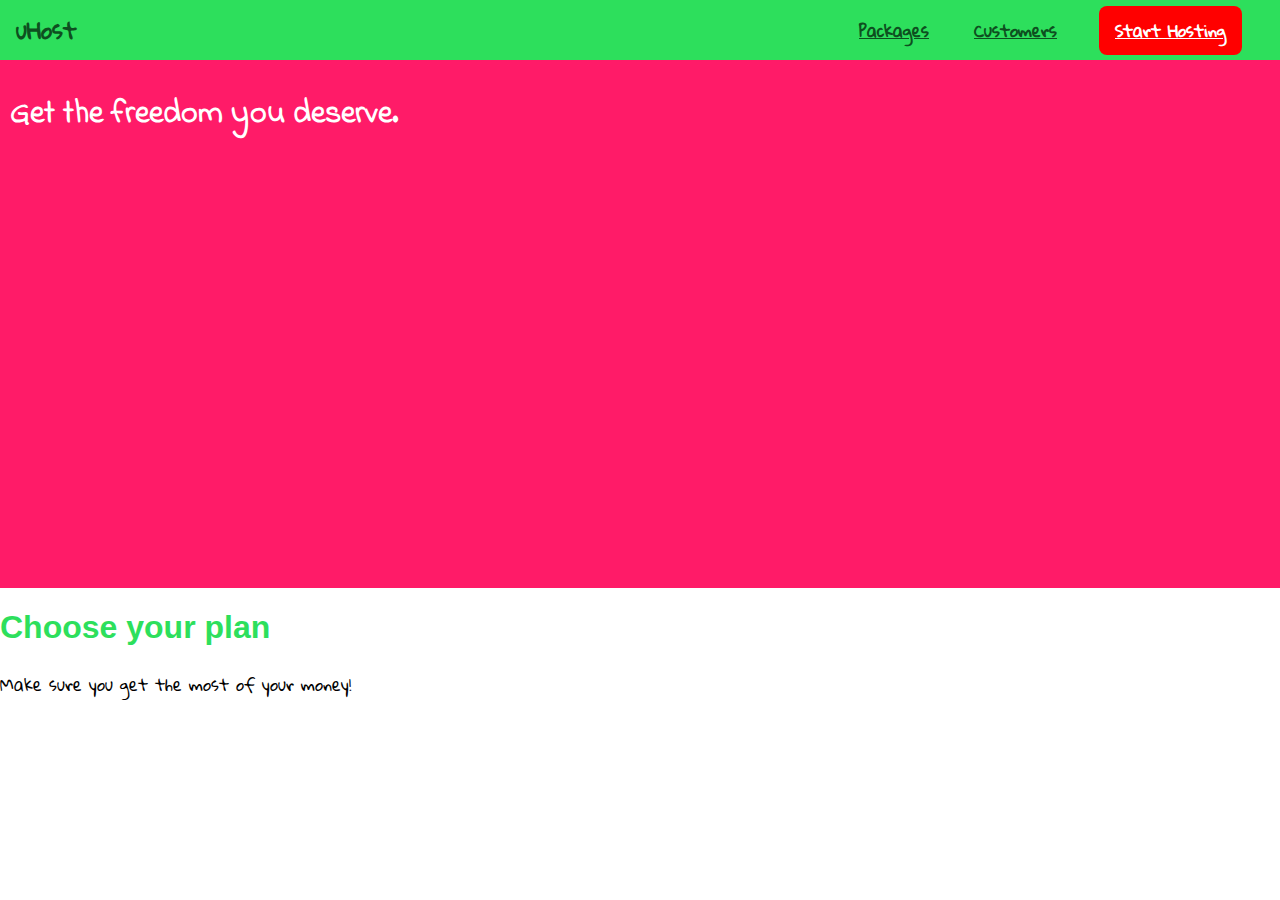
<file: index.html>
<!DOCTYPE html>
<html lang="en">
  <head>
    <meta charset="UTF-8" />
    <meta http-equiv="X-UA-Compatible" content="ie=edge" />
    <title>uHost</title>
    <link rel="shortcut icon" href="favicon.png" />

    <link
      href="https://fonts.googleapis.com/css?family=Indie+Flower&display=swap"
      rel="stylesheet"
    />

    <link
      href="https://fonts.googleapis.com/css?family=Gloria+Hallelujah&display=swap"
      rel="stylesheet"
    />

    <link rel="stylesheet" href="main.css" />
  </head>

  <body>
    <header class="main-header">
      <div>
        <a href="index.html" class="main-header__brand">
          uHost
        </a>
      </div>
      <nav class="main-nav">
        <ul class="main-nav__items">
          <li class="main-nav__item">
            <a href="packages/index.html">Packages</a>
          </li>
          <li class="main-nav__item">
            <a href="customers/index.html">Customers</a>
          </li>
          <li class="main-nav__item main-nav__item--cta">
            <a href="start-hosting/index.html">Start Hosting</a>
          </li>
        </ul>
      </nav>
    </header>

    <main>
      <section id="product-overview">
        <h1>Get the freedom you deserve.</h1>
      </section>
      <section id="plans">
        <h1 class="section-title">Choose your plan</h1>
        <p>Make sure you get the most of your money!</p>
      </section>
    </main>
  </body>
</html>
</file>
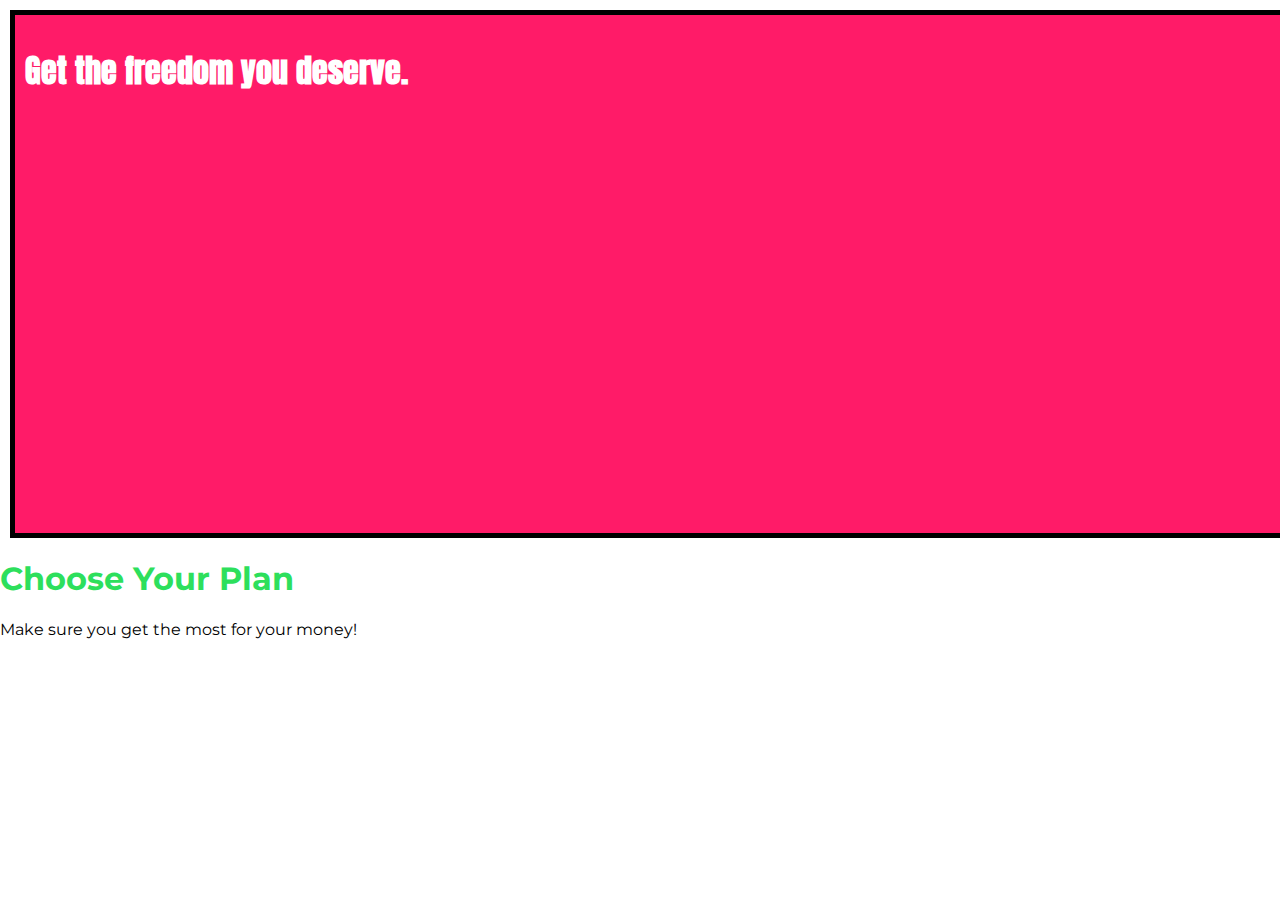
<file: 02/index.html>
<!DOCTYPE html>
<html lang="en">

<head>
    <meta charset="UTF-8">
    <meta http-equiv="X-UA-Compatible" content="ie=edge">
    <title>uHost</title>
    <link rel="shortcut icon" href="favicon.png">
    <link href="https://fonts.googleapis.com/css?family=Anton" rel="stylesheet">
    <link href="https://fonts.googleapis.com/css?family=Montserrat:400,700" rel="stylesheet">
    <link rel="stylesheet" href="main.css">
</head>

<body>
    <main>
        <section id="product-overview">
            <h1>Get the freedom you deserve.</h1>
        </section>
        <section id="plans">
            <h1 class="section-title">Choose Your Plan</h1>
            <p>Make sure you get the most for your money!</p>
        </section>
    </main>
</body>

</html>
</file>
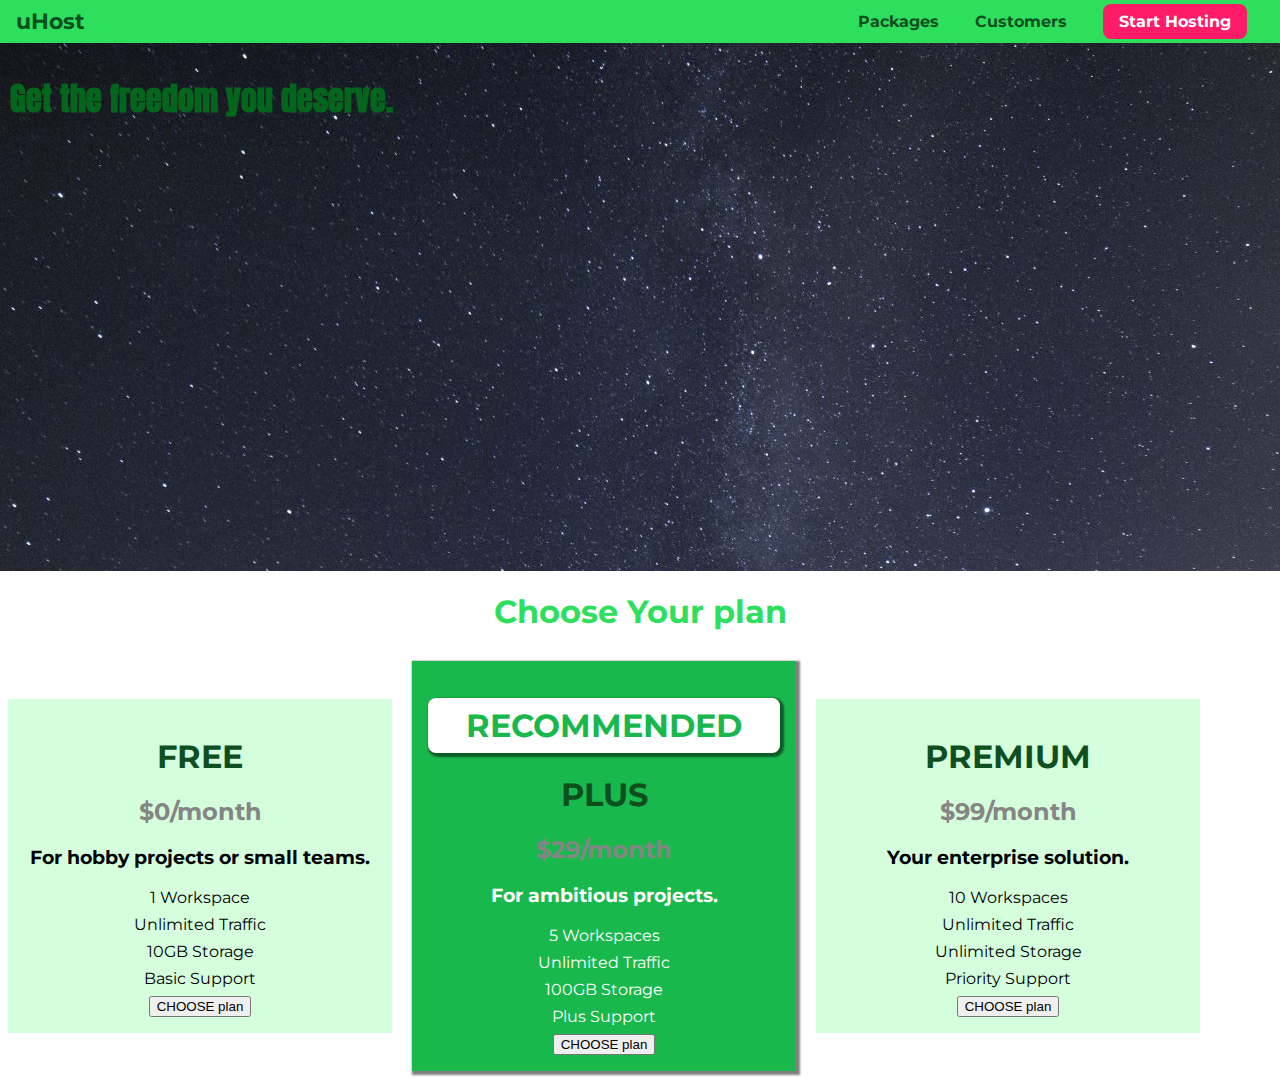
<file: Section 5 Practicing the Basics/practicing-basics-01-adding-style-to-plans-starting-code/index.html>
<!DOCTYPE html>
<html lang="en">
  <head>
    <meta charset="UTF-8" />
    <meta http-equiv="X-UA-Compatible" content="ie=edge" />
    <title>uHost</title>
    <link rel="shortcut icon" href="favicon.png" />
    <link
      href="https://fonts.googleapis.com/css?family=Anton"
      rel="stylesheet"
    />
    <link
      href="https://fonts.googleapis.com/css?family=Montserrat:400,700"
      rel="stylesheet"
    />
    <link rel="stylesheet" href="main.css" />
  </head>

  <body>
    <header class="main-header">
      <div>
        <a href="index.html" class="main-header__brand">
          uHost
        </a>
      </div>
      <nav class="main-nav">
        <ul class="main-nav__items">
          <li class="main-nav__item">
            <a href="packages/index.html">Packages</a>
          </li>
          <li class="main-nav__item">
            <a href="customers/index.html">Customers</a>
          </li>
          <li class="main-nav__item main-nav__item--cta">
            <a href="start-hosting/index.html">Start Hosting</a>
          </li>
        </ul>
      </nav>
    </header>
    <main>
      <section id="product-overview">
        <h1>Get the freedom you deserve.</h1>
      </section>
      <section id="plans">
        <h1 class="section-title">Choose Your plan</h1>
        <div>
          <article class="plan">
            <h1 class="plan__title">FREE</h1>
            <h2 class="plan__price">$0/month</h2>
            <h3>For hobby projects or small teams.</h3>
            <ul class="plan__features">
              <li>1 Workspace</li>
              <li>Unlimited Traffic</li>
              <li>10GB Storage</li>
              <li>Basic Support</li>
            </ul>
            <div>
              <button>CHOOSE plan</button>
            </div>
          </article>
          <article class="plan plan--highlighted">
            <h1 class="plan__annotation">RECOMMENDED</h1>
            <h1 class="plan__title">PLUS</h1>
            <h2 class="plan__price">$29/month</h2>
            <h3>For ambitious projects.</h3>
            <ul class="plan__features">
              <li>5 Workspaces</li>
              <li>Unlimited Traffic</li>
              <li>100GB Storage</li>
              <li>Plus Support</li>
            </ul>
            <div>
              <button>CHOOSE plan</button>
            </div>
          </article>
          <article class="plan">
            <h1 class="plan__title">PREMIUM</h1>
            <h2 class="plan__price">$99/month</h2>
            <h3>Your enterprise solution.</h3>
            <ul class="plan__features">
              <li>10 Workspaces</li>
              <li>Unlimited Traffic</li>
              <li>Unlimited Storage</li>
              <li>Priority Support</li>
            </ul>
            <div>
              <button>CHOOSE plan</button>
            </div>
          </article>
        </div>
      </section>
    </main>
  </body>
</html>
</file>
<file: main.css>
/*  universal selector */
* {
    box-sizing: border-box;
}

/* Element selector */
body {
    font-family: 'Gloria Hallelujah', cursive;
    margin: 0px;
}

/* id selector */
#product-overview {
    background: #ff1b68;
    width: 100%;
    height: 528px;
    padding: 10px;
}

/* Class selector */
.section-title {
    color: #2ddf5c;
}

/* Combinator */
/* More selector => higher specifity */
#product-overview h1 {
    color: white;
    font-family: 'Indie Flower', cursive;
}

/* Element selector */
h1 {
    font-family: sans-serif;
}

.main-header {
    width: 100%;
    background-color: #2ddf5c;
    padding: 8px 16px;
}

.main-header>div {
    display: inline-block;
    vertical-align: middle;
}

.main-header__brand {
    color: #0e4f1f;
    text-decoration: none;
    font-weight: bold;
    font-size: 22px;
}

.main-nav {
    display: inline-block;
    text-align: right;
    width: calc(100% - 74px);
    vertical-align: middle;
}

.main-nav__items {
    margin: 0;
    padding: 0;
    list-style: none;
}

.main-nav__item {
    display: inline-block;
    margin: 0 16px;
    text-decoration: none;

}

/* style links with psedo elements - after demo*/
.main-nav__item a {
    color: #0e4f1f;
    font-weight: bold;
    padding: 3px;
}

.main-nav__item a:hover,
.main-nav__item a:active {
    color: white;
    border-bottom: 5px solid white;
}

.main-nav__item--cta a {
    color: white;
    background: red;
    padding: 8px 16px;
    border-radius: 8px;

}

.main-nav__item--cta a:hover,
.main-nav__item--cta a:active {
    color: red;
    background: white;
    border: none;
    padding: 8px 16px;
}
</file>
<file: 02/main.css>
* {
    box-sizing: border-box;
}

body {
    font-family: 'Montserrat', sans-serif;
    margin: 0;
}

#product-overview {
    background: #ff1b68;
    width: 100%;
    height: 528px;
    padding: 10px;
    border: 5px solid black;
    margin: 10px;
    
}

.section-title {
    color: #2ddf5c;
}

#product-overview h1 {
    color: white;
    font-family: 'Anton', sans-serif;
}

/* h1 {
    font-family: sans-serif;
} */
</file>
<file: Section 5 Practicing the Basics/practicing-basics-01-adding-style-to-plans-starting-code/main.css>
* {
    box-sizing: border-box;
}

body {
    font-family: 'Montserrat', sans-serif;
    margin: 0;
}

#product-overview {
    background: url("sky.jpg");
    width: 100%;
    height: 528px;
    padding: 10px;
}

.section-title {
    color: #2ddf5c;
    text-align: center;
}

#product-overview h1 {
    color: rgb(3, 102, 28);
    font-family: 'Anton', sans-serif;
}

.plan {
    background: #d5ffdc;
    text-align: center;
    padding: 16px;
    margin: 8px;
    display: inline-block;
    width: 30%;
    vertical-align: middle;
}

.plan--highlighted {
    background: #19b84c;
    color: white;
    box-shadow: 2px 2px 2px 2px rgba(0, 0, 0, 0.5);
}

.plan__annotation {
    background: white;
    color: #19b84c;
    padding: 8px;
    box-shadow: 2px 2px 2px 2px rgba(0, 0, 0, 0.5);
    border-radius: 8px;
}

.plan__title {
    color: #0e4f1f;
}

.plan__price {
    color: #858585
}

.plan--highlighted .plan__title {
    columns: white;
}

.plan--highlighted .plan__price {
    columns: #0e4f1f;
}

.plan__features {
    list-style: none;
    margin: 0;
    padding: 0;
}

.plan__features li {
    margin: 8px 0;

}

/* h1 {
    font-family: sans-serif;
} */

.main-header {
    width: 100%;
    background: #2ddf5c;
    padding: 8px 16px;
}

.main-header>div {
    display: inline-block;
    vertical-align: middle;
}

.main-header__brand {
    color: #0e4f1f;
    text-decoration: none;
    font-weight: bold;
    font-size: 22px;
}

.main-nav {
    display: inline-block;
    text-align: right;
    width: calc(100% - 74px);
    vertical-align: middle;
}

.main-nav__items {
    margin: 0;
    padding: 0;
    list-style: none;
}

.main-nav__item {
    display: inline-block;
    margin: 0 16px;
}

.main-nav__item a {
    text-decoration: none;
    color: #0e4f1f;
    font-weight: bold;
    padding: 3px 0;
}

.main-nav__item a:hover,
.main-nav__item a:active {
    color: white;
    border-bottom: 5px solid white;
}

.main-nav__item--cta a {
    color: white;
    background: #ff1b68;
    padding: 8px 16px;
    border-radius: 8px;
}

.main-nav__item--cta a:hover,
.main-nav__item--cta a:active {
    color: #ff1b68;
    background: white;
    border: none;
}
</file>
